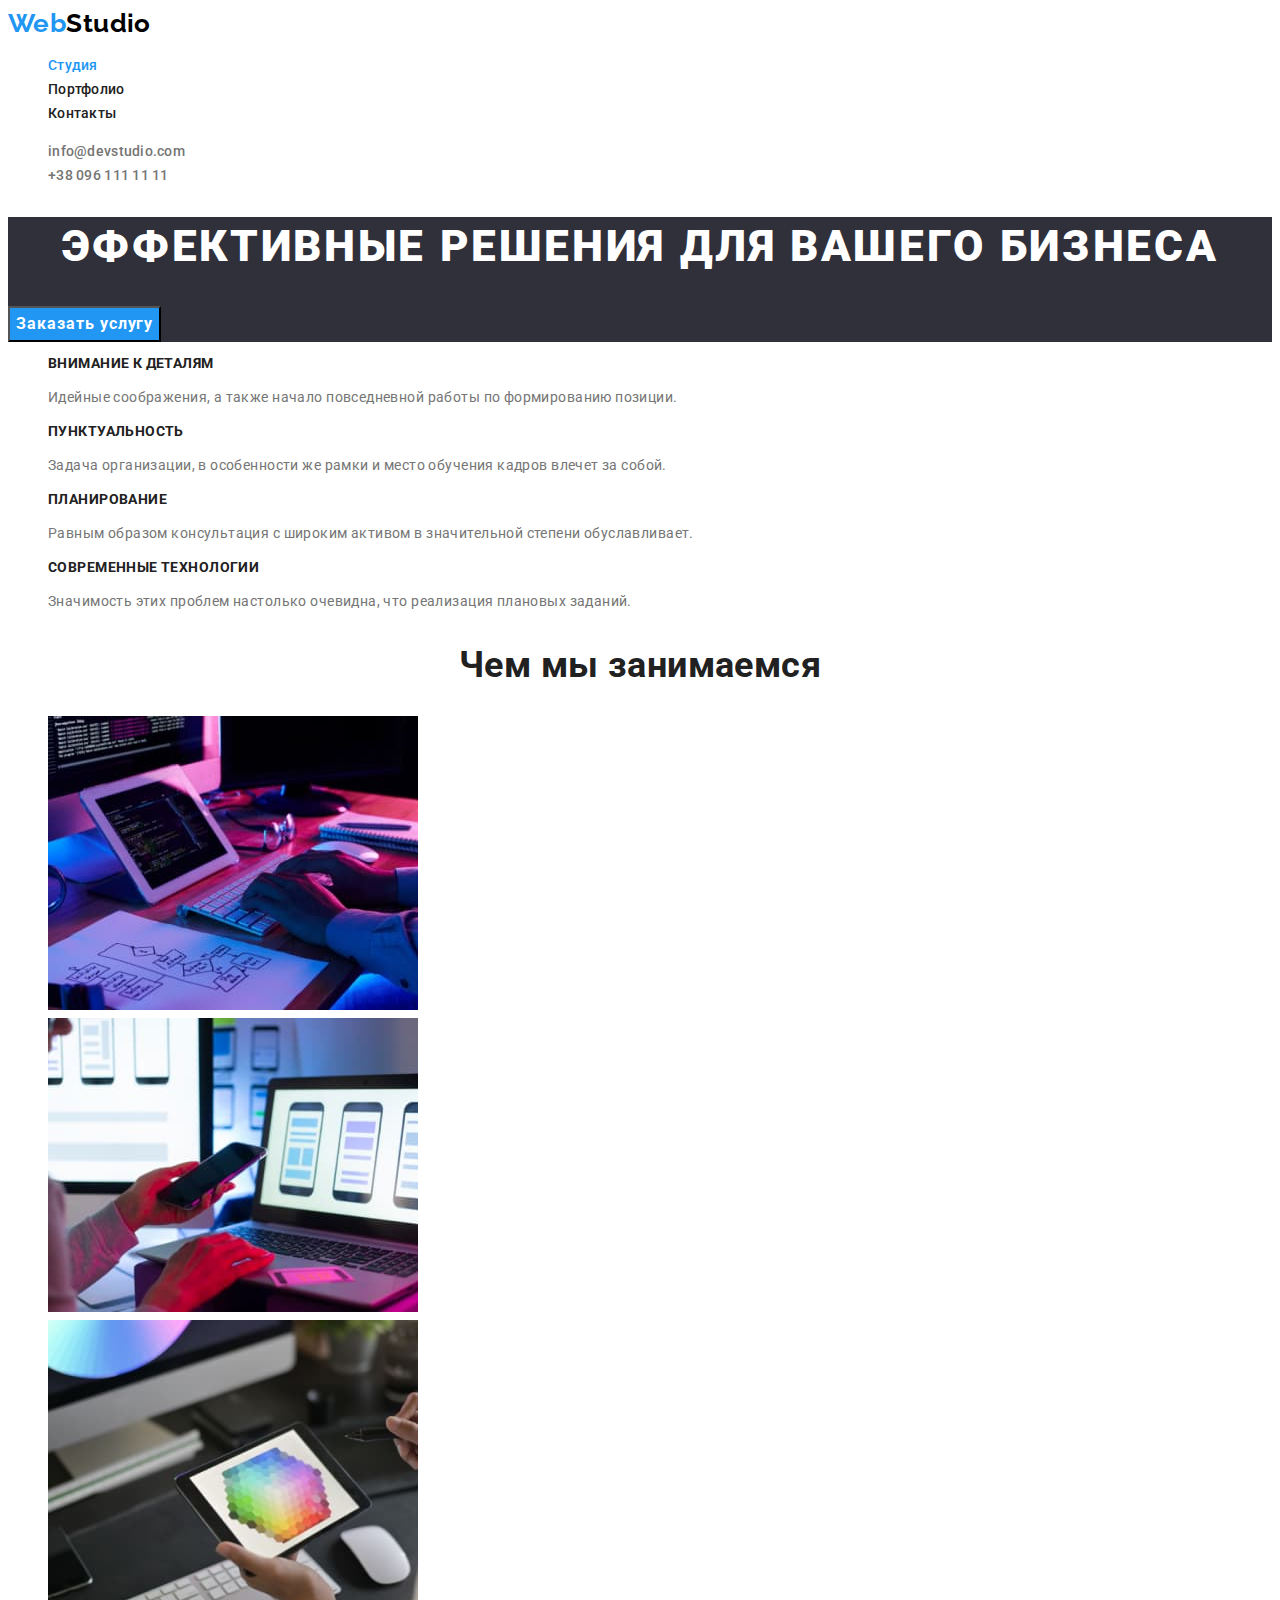
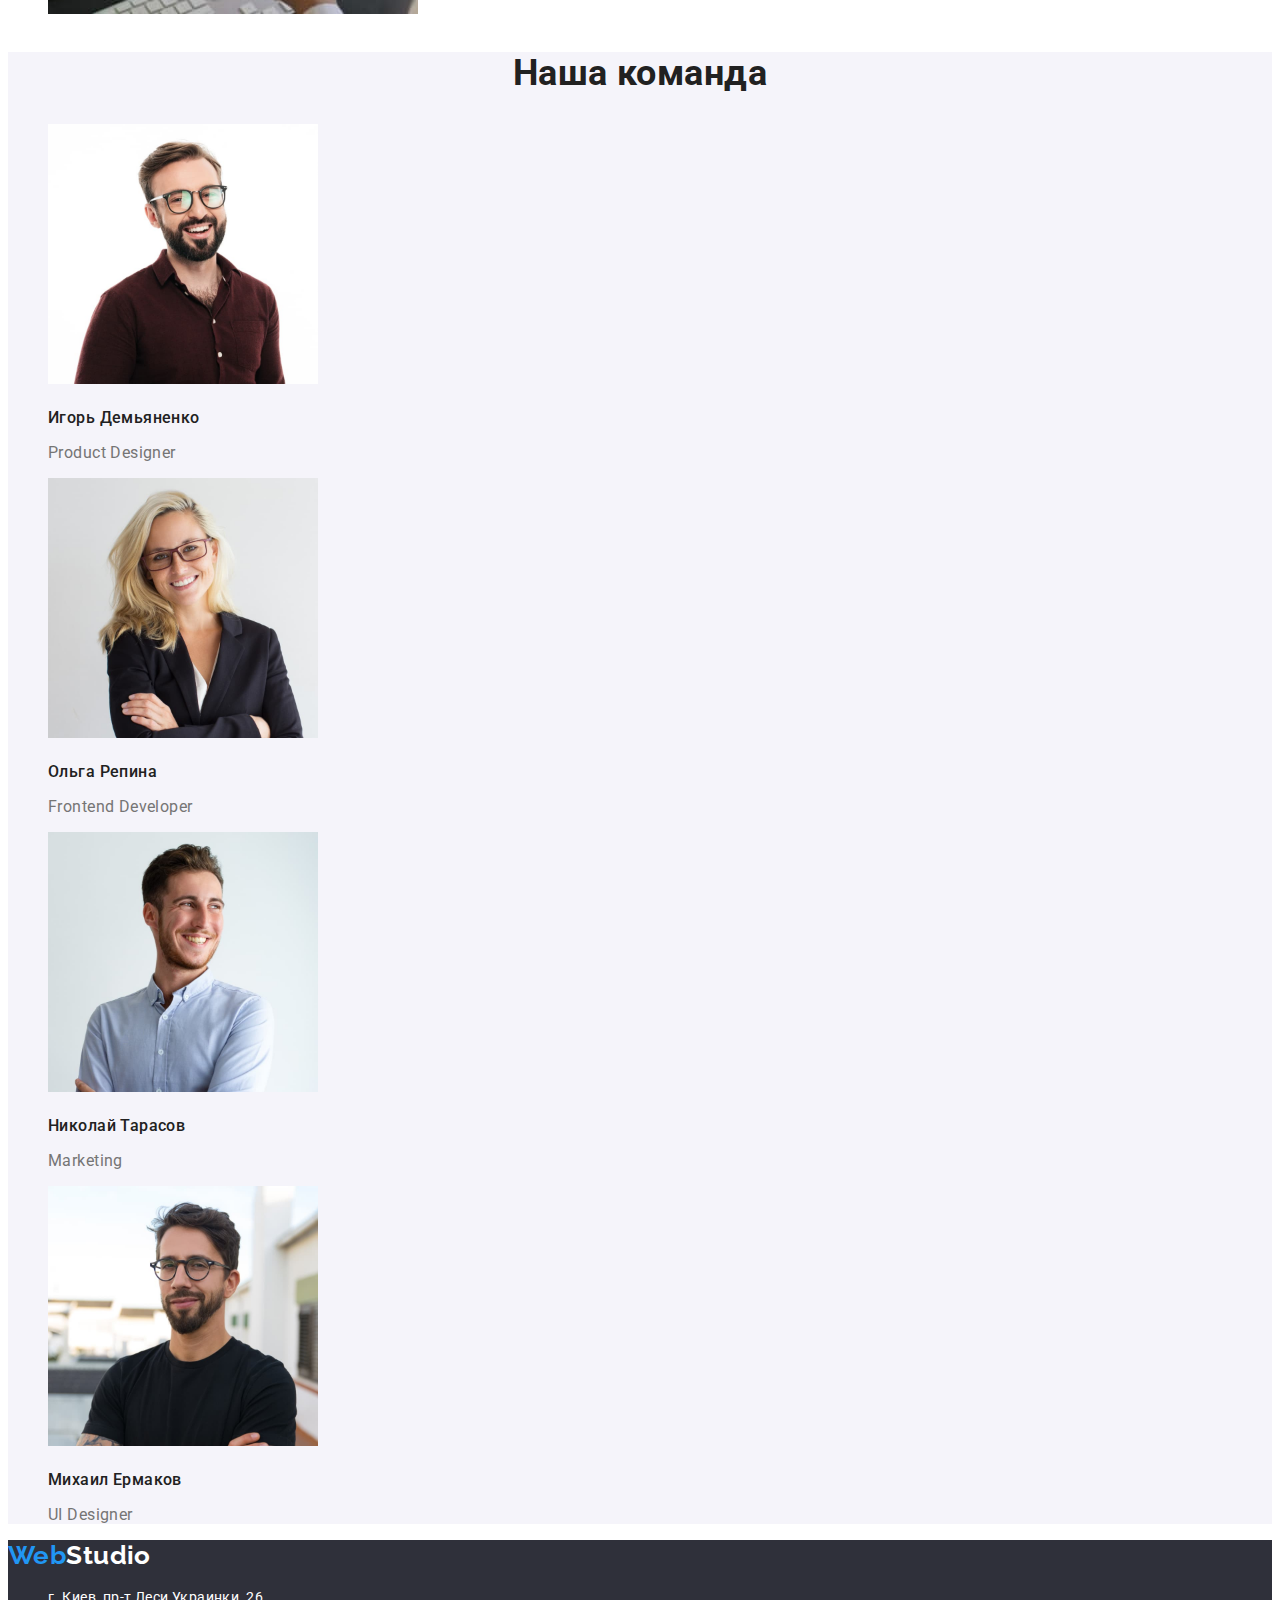
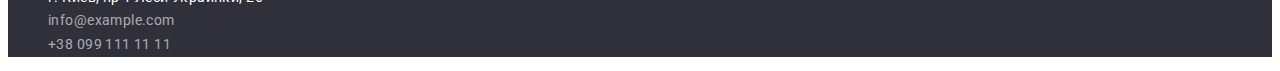
<file: index.html>
<!DOCTYPE html>
<html lang="ru">
  <head>
    <meta charset="UTF-8" />
    <meta http-equiv="X-UA-Compatible" content="IE=edge" />
    <meta name="viewport" content="width=device-width, initial-scale=1.0" />
    <title>WebStudio</title>
    <link rel="preconnect" href="https://fonts.googleapis.com" />
    <link rel="preconnect" href="https://fonts.gstatic.com" crossorigin />
    <link
      href="https://fonts.googleapis.com/css2?family=Raleway:wght@700&family=Roboto:wght@400;500;700;900&display=swap"
      rel="stylesheet"
    />
    <link rel="stylesheet" href="./css/styles.css" />
  </head>
  <body>
    <!-- Шапка -->
    <header>
      <nav>
        <a href="./index.html" lang="en" class="logo"><span class="logo-accent">Web</span>Studio</a>

        <ul class="site-nav">
          <li><a href="./index.html" class="link current">Студия</a></li>
          <li><a href="./portfolio.html" class="link">Портфолио</a></li>
          <li><a href="" class="link">Контакты</a></li>
        </ul>
      </nav>

      <ul class="contacts">
        <li><a href="mailto:info@devstudio.com" class="link">info@devstudio.com</a></li>
        <li><a href="tel:+380961111111" class="link">+38 096 111 11 11</a></li>
      </ul>
    </header>

    <!-- Уникальный контент страницы -->
    <main>
      <!-- Герой -->
      <section class="hero">
        <h1 class="hero-title">Эффективные решения для вашего бизнеса</h1>
        <button type="button" class="hero-button">Заказать услугу</button>
      </section>

      <!-- Качества -->
      <section class="section">
        <h2 class="section-title visually-hidden">Качества</h2>
        <ul class="qualities">
          <li>
            <h3 class="qualities-title">Внимание к деталям</h3>
            <p>Идейные соображения, а также начало повседневной работы по формированию позиции.</p>
          </li>
          <li>
            <h3 class="qualities-title">Пунктуальность</h3>
            <p>
              Задача организации, в особенности же рамки и место обучения кадров влечет за собой.
            </p>
          </li>
          <li>
            <h3 class="qualities-title">Планирование</h3>
            <p>
              Равным образом консультация с широким активом в значительной степени обуславливает.
            </p>
          </li>
          <li>
            <h3 class="qualities-title">Современные технологии</h3>
            <p>Значимость этих проблем настолько очевидна, что реализация плановых заданий.</p>
          </li>
        </ul>
      </section>

      <!-- Чем мы занимаемся -->
      <section class="section">
        <h2 class="section-title">Чем мы занимаемся</h2>
        <ul>
          <li><img src="./images/box-1.jpg" alt="Компьютер" width="370" height="294" /></li>
          <li><img src="./images/box-2.jpg" alt="Ноутбук" width="370" height="294" /></li>
          <li><img src="./images/box-3.jpg" alt="Планшет" width="370" height="294" /></li>
        </ul>
      </section>

      <!-- Команда -->
      <section class="section team">
        <h2 class="section-title">Наша команда</h2>
        <ul class="team-members">
          <li>
            <img
              src="./images/employee-1.jpg"
              alt="Фото продакт-дизайнера"
              width="270"
              height="260"
            />
            <h3 class="name">Игорь Демьяненко</h3>
            <p lang="en" class="position">Product Designer</p>
          </li>
          <li>
            <img
              src="./images/employee-2.jpg"
              alt="Фото фронтэнд-разработчика"
              width="270"
              height="260"
            />
            <h3 class="name">Ольга Репина</h3>
            <p lang="en" class="position">Frontend Developer</p>
          </li>
          <li>
            <img src="./images/employee-3.jpg" alt="Фото маркетолога" width="270" height="260" />
            <h3 class="name">Николай Тарасов</h3>
            <p lang="en" class="position">Marketing</p>
          </li>
          <li>
            <img src="./images/employee-4.jpg" alt="Фото юай-дизайнера" width="270" height="260" />
            <h3 class="name">Михаил Ермаков</h3>
            <p lang="en" class="position">UI Designer</p>
          </li>
        </ul>
      </section>
    </main>

    <!-- Подвал -->
    <footer>
      <a href="./index.html" lang="en" class="logo"><span class="logo-accent">Web</span>Studio</a>
      <address>
        <ul class="address">
          <li>
            <a
              href="https://goo.gl/maps/piqngm7oDQpEDh6u6"
              target="_blank"
              rel="noopener nofollow noreferrer"
              class="geolocation"
              >г. Киев, пр-т Леси Украинки, 26</a
            >
          </li>
          <li><a href="mailto:info@example.com" class="link">info@example.com</a></li>
          <li><a href="tel:+380991111111" class="link">+38 099 111 11 11</a></li>
        </ul>
      </address>
    </footer>
  </body>
</html>
</file>
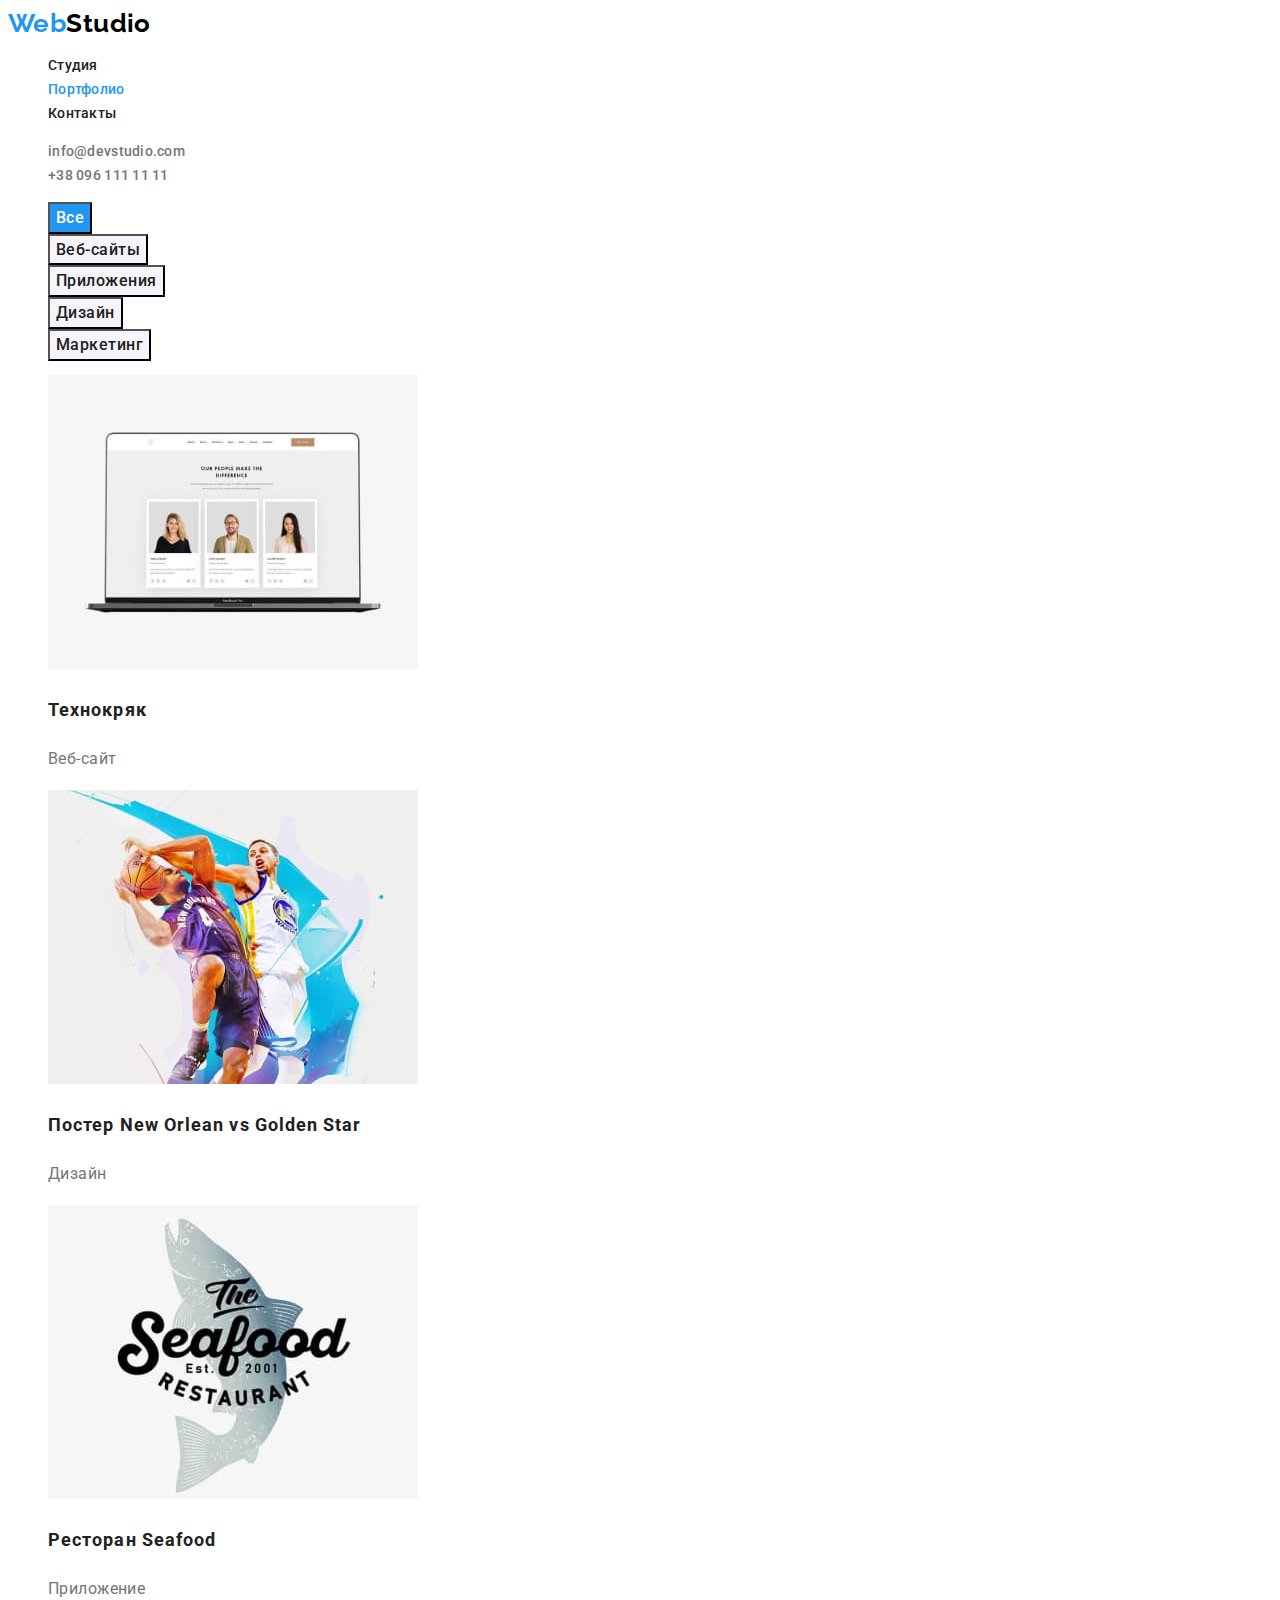
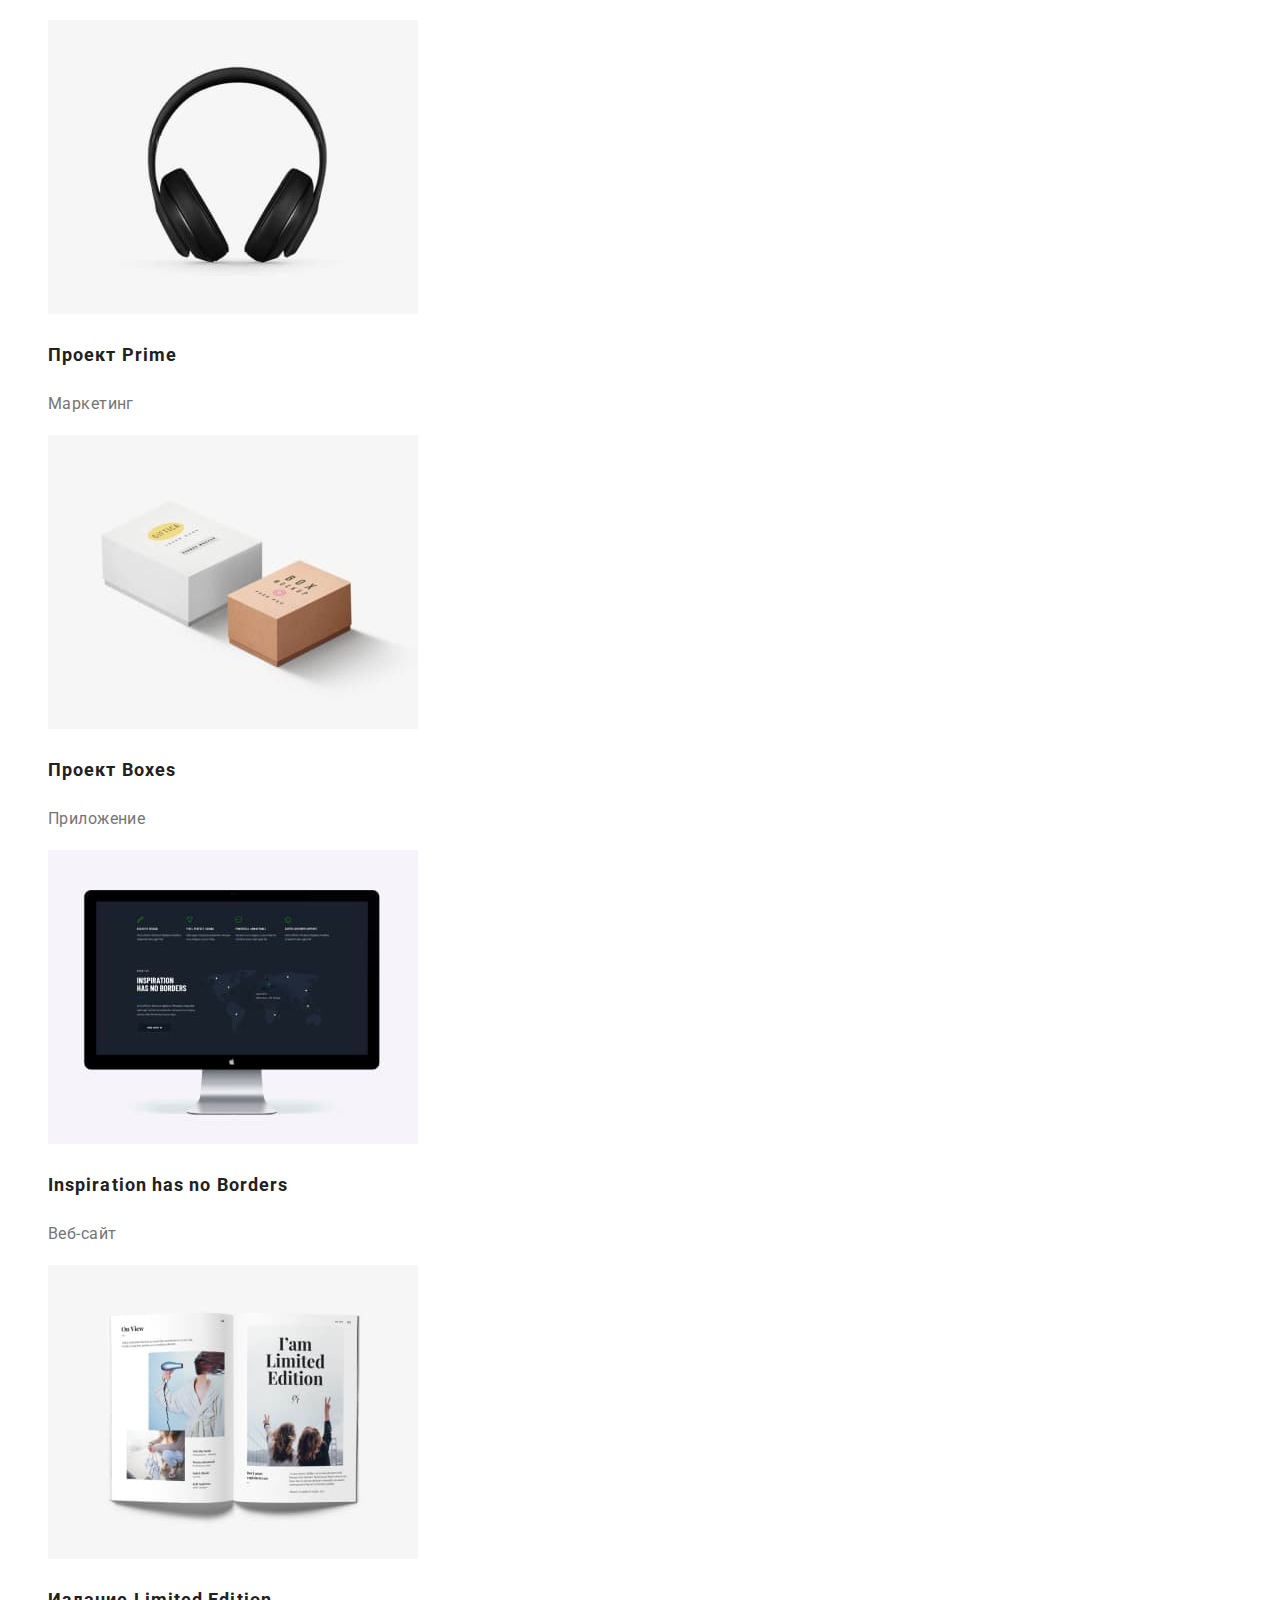
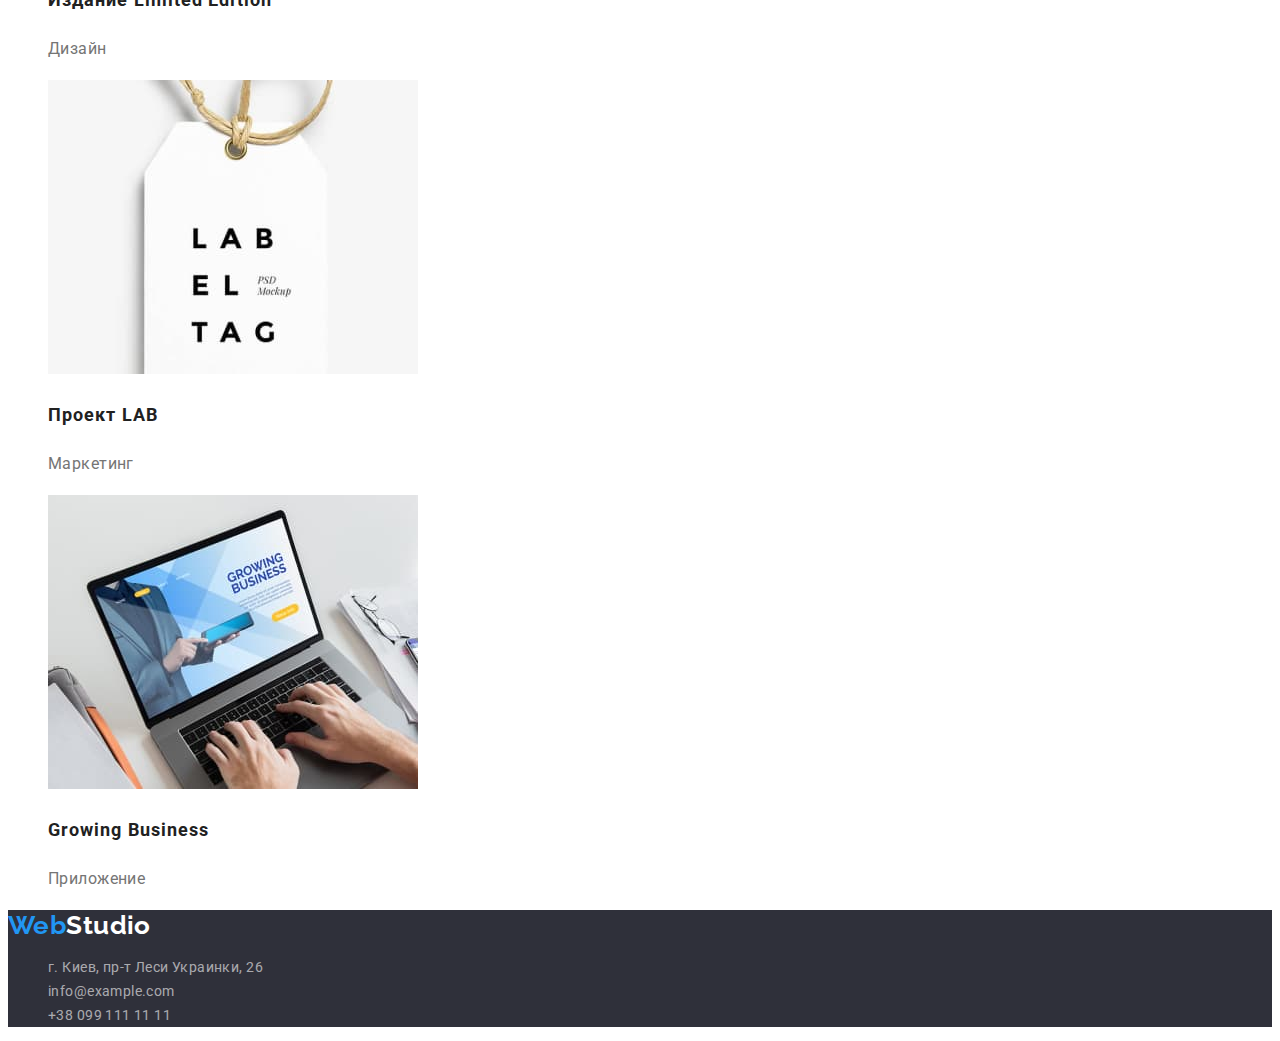
<file: portfolio.html>
<!DOCTYPE html>
<html lang="ru">
  <head>
    <meta charset="UTF-8" />
    <meta http-equiv="X-UA-Compatible" content="IE=edge" />
    <meta name="viewport" content="width=device-width, initial-scale=1.0" />
    <title>WebStudio's Portfolio</title>
    <link rel="preconnect" href="https://fonts.googleapis.com" />
    <link rel="preconnect" href="https://fonts.gstatic.com" crossorigin />
    <link
      href="https://fonts.googleapis.com/css2?family=Raleway:wght@700&family=Roboto:wght@400;500;700;900&display=swap"
      rel="stylesheet"
    />
    <link rel="stylesheet" href="./css/styles.css" />
  </head>

  <body>
    <!-- Шапка -->
    <header>
      <nav>
        <a href="./index.html" lang="en" class="logo"><span class="logo-accent">Web</span>Studio</a>

        <ul class="site-nav">
          <li><a href="./index.html" class="link">Студия</a></li>
          <li><a href="./portfolio.html" class="link current">Портфолио</a></li>
          <li><a href="" class="link">Контакты</a></li>
        </ul>
      </nav>

      <ul class="contacts">
        <li><a href="mailto:info@devstudio.com" class="link">info@devstudio.com</a></li>
        <li><a href="tel:+380961111111" class="link">+38 096 111 11 11</a></li>
      </ul>
    </header>

    <!-- Уникальный контент страницы -->
    <main>
      <section class="section">
        <!-- Фильтры -->
        <h1 class="section-title visually-hidden">Проекты</h1>
        <ul class="filters">
          <li><button type="button" class="filters-button current">Все</button></li>
          <li><button type="button" class="filters-button">Веб-сайты</button></li>
          <li><button type="button" class="filters-button">Приложения</button></li>
          <li><button type="button" class="filters-button">Дизайн</button></li>
          <li><button type="button" class="filters-button">Маркетинг</button></li>
        </ul>

        <!-- Карточки проектов -->
        <ul class="projects">
          <li>
            <a href="">
              <img
                src="./images/card-1.jpg"
                alt="Сайт компании Технокряк"
                width="370"
                height="294"
              />
              <h2 class="projects-name">Технокряк</h2>
              <p class="projects-type">Веб-сайт</p>
            </a>
          </li>
          <li>
            <a href="">
              <img
                src="./images/card-2.jpg"
                alt="Постер с баскетболистами"
                width="370"
                height="294"
              />
              <h2 class="projects-name">Постер New Orlean vs Golden Star</h2>
              <p class="projects-type">Дизайн</p>
            </a>
          </li>
          <li>
            <a href="">
              <img
                src="./images/card-3.jpg"
                alt="Логотип рыбного ресторана"
                width="370"
                height="294"
              />
              <h2 class="projects-name">Ресторан Seafood</h2>
              <p class="projects-type">Приложение</p>
            </a>
          </li>
          <li>
            <a href="">
              <img src="./images/card-4.jpg" alt="Наушники" width="370" height="294" />
              <h2 class="projects-name">Проект Prime</h2>
              <p class="projects-type">Маркетинг</p>
            </a>
          </li>
          <li>
            <a href="">
              <img src="./images/card-5.jpg" alt="Подарочные коробки" width="370" height="294" />
              <h2 class="projects-name">Проект Boxes</h2>
              <p class="projects-type">Приложение</p>
            </a>
          </li>
          <li>
            <a href="">
              <img
                src="./images/card-6.jpg"
                alt="Монитор с открытой веб-страницей"
                width="370"
                height="294"
              />
              <h2 class="projects-name">Inspiration has no Borders</h2>
              <p class="projects-type">Веб-сайт</p>
            </a>
          </li>
          <li>
            <a href="">
              <img
                src="./images/card-7.jpg"
                alt="Дизайн страниц журнала"
                width="370"
                height="294"
              />
              <h2 class="projects-name">Издание Limited Edition</h2>
              <p class="projects-type">Дизайн</p>
            </a>
          </li>
          <li>
            <a href="">
              <img src="./images/card-8.jpg" alt="Бирка" width="370" height="294" />
              <h2 class="projects-name">Проект LAB</h2>
              <p class="projects-type">Маркетинг</p>
            </a>
          </li>
          <li>
            <a href="">
              <img
                src="./images/card-9.jpg"
                alt="Ноутбук с открытой веб-страницей"
                width="370"
                height="294"
              />
              <h2 class="projects-name">Growing Business</h2>
              <p class="projects-type">Приложение</p>
            </a>
          </li>
        </ul>
      </section>
    </main>

    <!-- Подвал -->
    <footer>
      <a href="./index.html" lang="en" class="logo"><span class="logo-accent">Web</span>Studio</a>
      <address>
        <ul class="address">
          <li>
            <a
              href="https://goo.gl/maps/piqngm7oDQpEDh6u6"
              target="_blank"
              rel="noopener nofollow noreferrer"
              class="link geolocation"
              >г. Киев, пр-т Леси Украинки, 26</a
            >
          </li>
          <li><a href="mailto:info@example.com" class="link">info@example.com</a></li>
          <li><a href="tel:+380991111111" class="link">+38 099 111 11 11</a></li>
        </ul>
      </address>
    </footer>
  </body>
</html>
</file>
<file: css/styles.css>
:root {
  --primary-text-color: #757575;
  --title-text-color: #212121;
  --accent-color: #2196f3;
  --primary-white-color: #ffffff;
  --secondary-bg-color: #f5f4fa;
  --footer-bg-color: #2f303a;
}

body {
  color: var(--primary-text-color);
  background-color: var(--primary-white-color);

  font-family: Roboto, sans-serif;
  font-size: 14px;
  line-height: 1.71;
  letter-spacing: 0.03em;
}

ul {
  list-style-type: none;
}

a {
  text-decoration: none;
}

/* Логотип */
.logo {
  color: #000000;

  font-family: Raleway, sans-serif;
  font-weight: 700;
  font-size: 26px;
  line-height: 1.19;
}

.logo-accent {
  color: var(--accent-color);
}

footer > .logo {
  color: var(--primary-white-color);
}

/* Шапка */
header .link {
  color: inherit;

  font-weight: 500;
  line-height: 1.14;
  letter-spacing: 0.02em;
}

header .link:hover,
header .link:focus {
  color: var(--accent-color);
}

.site-nav .link {
  color: var(--title-text-color);
}

.link.current {
  color: var(--accent-color);
}

/* Страница index.html */

/* Герой */
.hero {
  background-color: #2f303a;
}

.hero-title {
  color: var(--primary-white-color);

  font-weight: 900;
  font-size: 44px;
  line-height: 1.36;
  text-align: center;
  letter-spacing: 0.06em;
  text-transform: uppercase;
}

.hero-button {
  color: var(--primary-white-color);
  background-color: var(--accent-color);

  font-family: inherit;
  font-weight: 700;
  font-size: 16px;
  line-height: 1.88;
  text-align: center;
  letter-spacing: 0.06em;

  cursor: pointer;
}

/* Секции */
.section-title {
  color: var(--title-text-color);

  font-size: 36px;
  line-height: 1.17;
  text-align: center;
}

/* Качества */
.visually-hidden {
  position: absolute;
  width: 1px;
  height: 1px;
  margin: -1px;
  border: 0;
  padding: 0;
  white-space: nowrap;
  clip-path: inset(100%);
  clip: rect(0 0 0 0);
  overflow: hidden;
}
.qualities-title {
  color: var(--title-text-color);

  font-size: 14px;
  line-height: 1.14;
  text-transform: uppercase;
}

/* Команда */
.team {
  background-color: var(--secondary-bg-color);
}

.team-members .name {
  color: var(--title-text-color);

  font-weight: 500;
  font-size: 16px;
  line-height: 1.19;
}

.team-members .position {
  font-size: 16px;
  line-height: 1.19;
}

/* Страница portfolio.html */

/* Фильтры */
.filters-button {
  color: var(--title-text-color);
  background-color: var(--secondary-bg-color);

  font-family: inherit;
  font-weight: 500;
  font-size: 16px;
  line-height: 1.62;
  text-align: center;
  letter-spacing: 0.03em;

  cursor: pointer;
}

.filters-button:hover,
.filters-button:focus {
  color: var(--primary-white-color);
  background-color: var(--accent-color);
}

.filters-button.current {
  color: var(--primary-white-color);
  background-color: var(--accent-color);
}

/* Карточки проектов */
.projects-name {
  color: var(--title-text-color);

  font-size: 18px;
  line-height: 2;
  letter-spacing: 0.06em;
}

.projects-type {
  color: var(--primary-text-color);

  font-size: 16px;
  line-height: 1.88;
}

/* Футер */
footer {
  background-color: var(--footer-bg-color);
}

.geolocation {
  color: var(--primary-white-color);
  font-style: normal;
}

.address .link {
  color: rgba(255, 255, 255, 0.6);
  font-style: normal;
}

.address .link:hover,
.address .link:focus {
  color: var(--accent-color);
}
</file>
